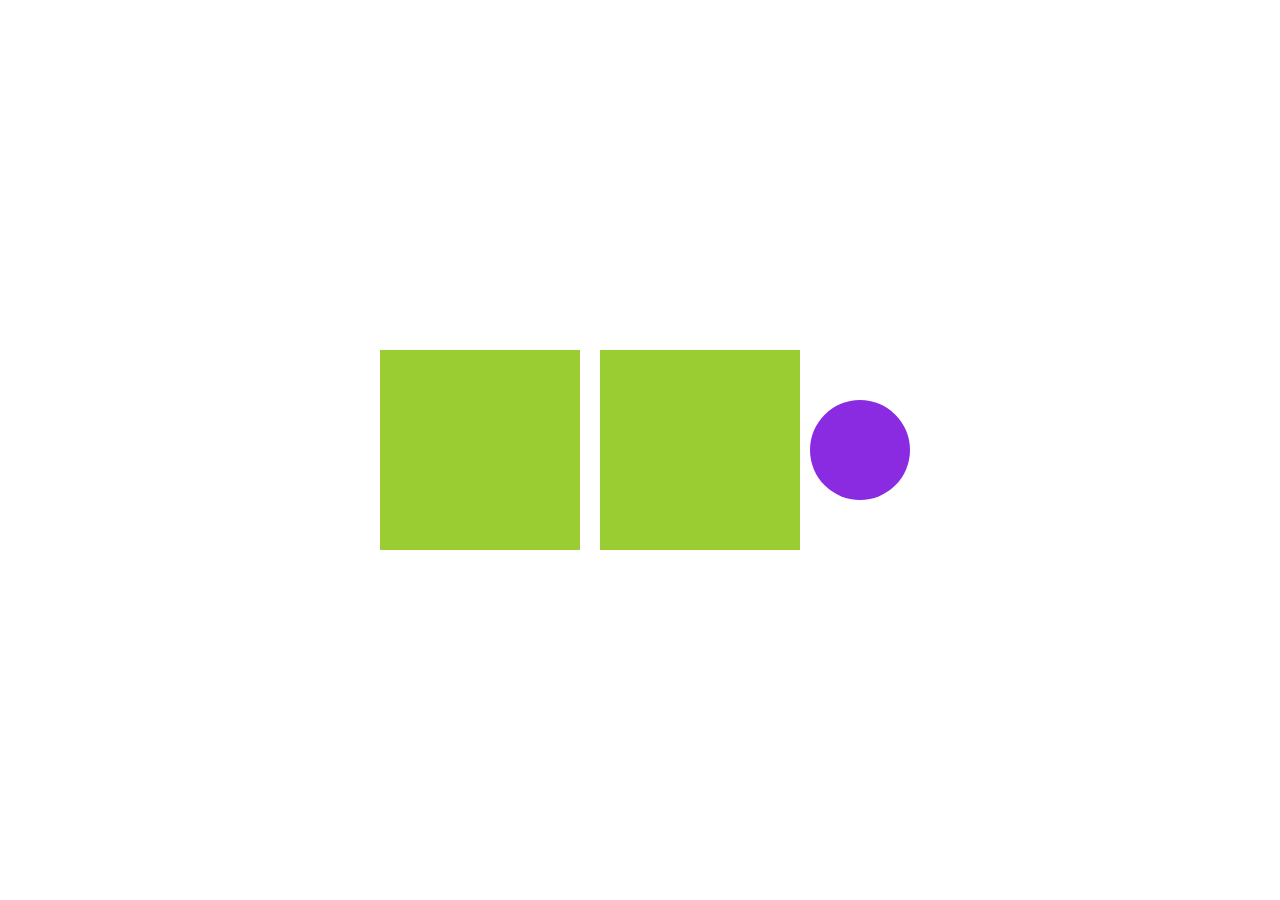
<file: index.html>
<!DOCTYPE html>
<html lang="es">
<head>
    <meta charset="UTF-8">
    <meta name="viewport" content="width=device-width, initial-scale=1.0">
    <title>Clase CSS</title>
    <link rel="stylesheet" href="style.css">
</head>
<body>
    <div class="box">
    </div>
    <div class="box">
    </div>
    <div class="ball">
    </div>
    </body>
    </html>
</file>
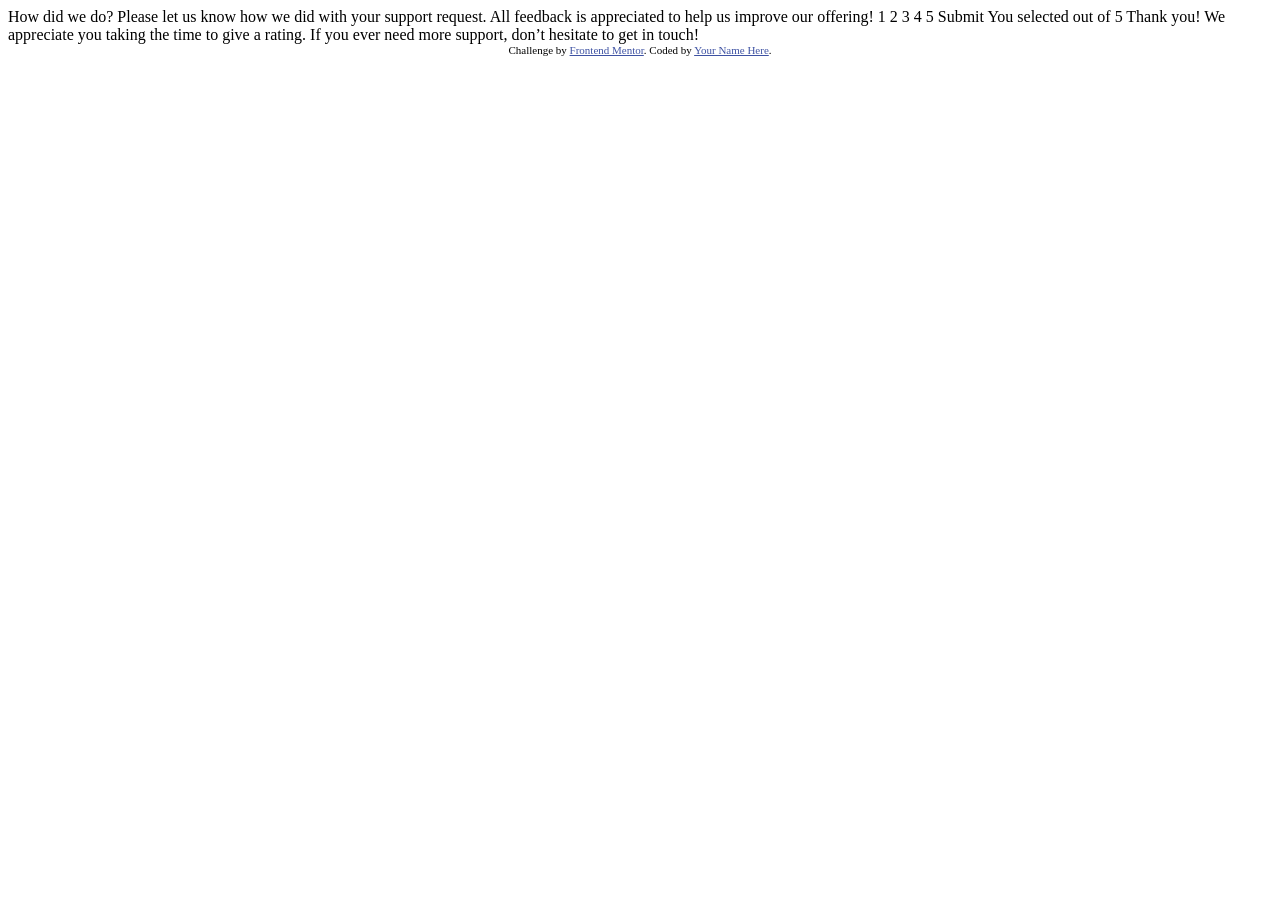
<file: ejercicio-maquetacion/interactive-rating-component-main/index.html>
<!DOCTYPE html>
<html lang="en">
<head>
  <meta charset="UTF-8">
  <meta name="viewport" content="width=device-width, initial-scale=1.0"> <!-- displays site properly based on user's device -->

  <link rel="icon" type="image/png" sizes="32x32" href="./images/favicon-32x32.png">
  
  <title>Frontend Mentor | Interactive rating component</title>

  <!-- Feel free to remove these styles or customise in your own stylesheet 👍 -->
  <style>
    .attribution { font-size: 11px; text-align: center; }
    .attribution a { color: hsl(228, 45%, 44%); }
  </style>
</head>
<body>

  <!-- Rating state start -->

  How did we do?

  Please let us know how we did with your support request. All feedback is appreciated 
  to help us improve our offering!

  1 2 3 4 5

  Submit

  <!-- Rating state end -->

  <!-- Thank you state start -->

  You selected <!-- Add rating here --> out of 5

  Thank you!

  We appreciate you taking the time to give a rating. If you ever need more support, 
  don’t hesitate to get in touch!

  <!-- Thank you state end -->

  
  <div class="attribution">
    Challenge by <a href="https://www.frontendmentor.io?ref=challenge" target="_blank">Frontend Mentor</a>. 
    Coded by <a href="#">Your Name Here</a>.
  </div>
</body>
</html>
</file>
<file: style.css>
*{
    margin: 0;
    padding: 0;
    box-sizing: border-box;
    font-family: 'Gill Sans', 'Gill Sans MT', Calibri, 'Trebuchet MS', sans-serif;
}

body{
    display: flex;
    justify-content: center;
    align-items: center;
    min-height: 100vh;
}

.box{
    background-color: yellowgreen;
    height: 200px;
    margin: 10px;
    width: 200px;
    transition: all linear;
}

.box:hover {
    background-color: black;
    transform: scale(1.1) rotate(2deg);
}

.ball {
    height: 100px;
    width: 100px;
    background-color: blueviolet;
    border-radius: 50%;
    animation: rebotar 1s infinite alternate linear;
}

@keyframes rebotar {
    0% {
        transform: translateY(0px) scale(1);
        background-color: tomato;
    }

    100% {
        transform: translateY(-200px) scale(2);
        background-color: aquamarine;
    }
}
</file>
